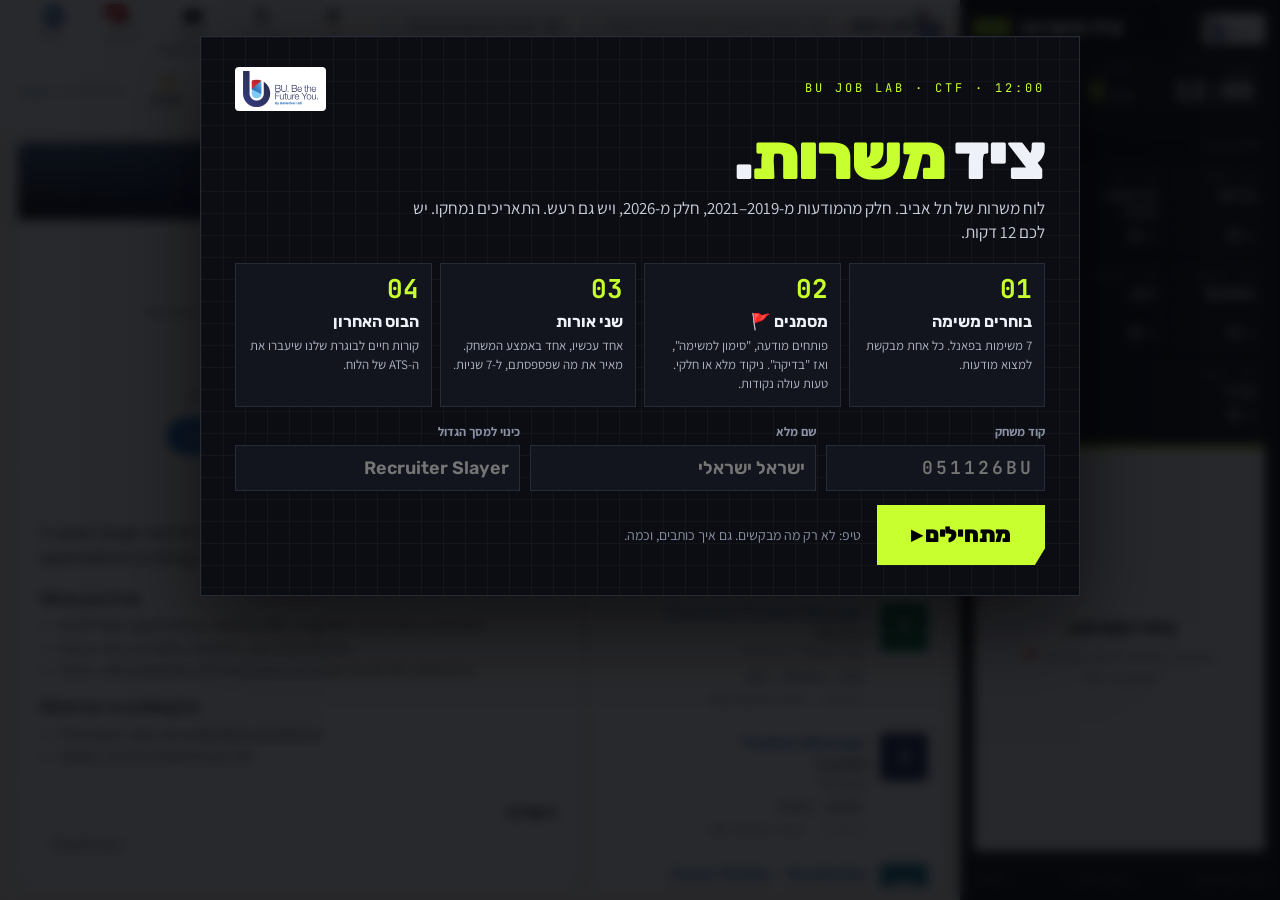
<file: index.html>
<!DOCTYPE html>
<html lang="he" dir="rtl">
<head>
<meta charset="utf-8">
<meta name="viewport" content="width=device-width, initial-scale=1">
<title>משרות | BU Job Lab</title>
<meta name="robots" content="noindex">
<link rel="icon" href="favicon.png">
<link rel="preconnect" href="https://fonts.googleapis.com">
<link href="https://fonts.googleapis.com/css2?family=Assistant:wght@400;600;700;800&family=Inter:wght@400;500;600;700&family=Rubik:wght@500;700;800;900&family=JetBrains+Mono:wght@500;700;800&display=swap" rel="stylesheet">
<link rel="stylesheet" href="style.css?v=11091030">
</head>
<body>
<div class="app">

  <!-- ===== GAME PANEL (1/4) ===== -->
  <aside class="game" id="game">
    <div class="g-head">
      <img class="g-logo" src="bu-logo.png" alt="BU · Be the Future You">
      <div><div class="g-title">ציד משרות <span>CTF</span></div><div class="g-event" id="g-event"></div></div>
    </div>
    <div class="g-stats">
      <div class="stat"><small>Time</small><b id="timer">12:00</b></div>
      <div class="stat stat-score"><small>Score</small><b><span id="score">0</span><em id="score-total">/100</em></b></div>
      <div class="stat"><small>Lights</small><div id="lights"></div></div>
    </div>
    <div class="g-bar"><i id="score-bar"></i></div>

    <div class="g-label"><span>Missions</span><span id="g-cap">0/7 captured</span></div>
    <div class="tiles" id="tiles"></div>

    <div class="active" id="active"></div>

    <div class="g-foot">
      <button class="link-btn" id="how-btn">איך משחקים</button>
      <button class="link-btn" id="final-btn">בונוס לקיר</button>
      <button class="link-btn" id="reset">איפוס</button>
    </div>
  </aside>

  <!-- ===== JOB SITE (3/4) ===== -->
  <div class="site">
    <header class="nav">
      <a class="nav-brand" href="#" aria-label="BU Job Lab"><img src="bu-mark.png" alt=""><span>Job Lab</span></a>
      <label class="nav-search"><svg viewBox="0 0 24 24"><path d="M21 19.6l-5.4-5.4A7 7 0 1 0 14.2 15.6l5.4 5.4zM5 10a5 5 0 1 1 10 0A5 5 0 0 1 5 10z"/></svg><input id="q" type="search" placeholder="חיפוש: React, Cursor, MCP, degree…" autocomplete="off"></label>
      <label class="nav-search nav-loc"><svg viewBox="0 0 24 24"><path d="M12 2a7 7 0 0 0-7 7c0 5 7 13 7 13s7-8 7-13a7 7 0 0 0-7-7zm0 9.5a2.5 2.5 0 1 1 0-5 2.5 2.5 0 0 1 0 5z"/></svg><input value="Tel Aviv District, Israel" readonly></label>
      <nav class="nav-items">
        <a class="ni" href="#" data-toast="אין פיד. רק משרות. כמו שצריך."><svg viewBox="0 0 24 24"><path d="M12 3l9 8h-3v9h-5v-6h-2v6H6v-9H3z"/></svg><span>בית</span></a>
        <a class="ni" href="#" data-toast="ברשת שלך יש 500+ קשרים. אף אחד מהם לא מגייס."><svg viewBox="0 0 24 24"><path d="M9 11a4 4 0 1 0 0-8 4 4 0 0 0 0 8zm7 1a3 3 0 1 0 0-6 3 3 0 0 0 0 6zM2 20c0-3.3 3.1-6 7-6s7 2.7 7 6zm15 0c0-1.7-.6-3.2-1.6-4.4 3.3.2 5.6 2 5.6 4.4z"/></svg><span>הרשת שלי</span></a>
        <a class="ni on" href="#"><svg viewBox="0 0 24 24"><path d="M9 4h6a2 2 0 0 1 2 2v1h3a2 2 0 0 1 2 2v9a2 2 0 0 1-2 2H4a2 2 0 0 1-2-2V9a2 2 0 0 1 2-2h3V6a2 2 0 0 1 2-2zm0 3h6V6H9z"/></svg><span>משרות</span></a>
        <a class="ni" href="#" data-toast="מגייס/ת צפה בפרופיל שלך. סתם, זה בוט."><svg viewBox="0 0 24 24"><path d="M12 22a2.5 2.5 0 0 0 2.5-2.5h-5A2.5 2.5 0 0 0 12 22zm7-6V11a7 7 0 0 0-5-6.7V3h-4v1.3A7 7 0 0 0 5 11v5l-2 2v1h18v-1z"/></svg><span>התראות</span><i class="dot">9+</i></a>
        <a class="ni me" href="#" data-toast="הפרופיל שלך: 'Open to work' מאז 2019."><span class="avatar">את/ה</span><span>אני ▾</span></a>
      </nav>
    </header>
    <div class="subbar">
      <div class="pills" id="pills"></div>
      <div class="lenses" id="lenses"></div>
      <div class="demo-note">לוח דמה לסדנה · <a href="#" data-open="about">מה זה?</a></div>
    </div>
    <main class="panes">
      <section class="list-pane">
        <div class="list-head">
          <div class="lh-title">משרות במחוז תל אביב</div>
          <div class="muted small"><span id="count">0</span> תוצאות · ממוין לפי "רלוונטיות" (אין לנו מושג מה זה אומר)</div>
        </div>
        <div class="insights" id="insights"></div>
        <ul class="list" id="list"></ul>
      </section>
      <section class="detail-pane" id="detail"></section>
    </main>
    <div class="tray" id="tray" hidden></div>
  </div>
</div>

<!-- INTRO -->
<div class="modal" id="intro" hidden><div class="sheet sheet-intro">
  <div class="lobby-top"><span class="lobby-kicker">BU JOB LAB · CTF · 12:00</span><span class="solo-badge">תרגול עצמי · הניקוד נשמר רק אצלך</span><img class="intro-logo" src="bu-logo.png" alt="BU"></div>
  <h1>ציד <em>משרות</em>.</h1>
  <p class="lead">לוח משרות של תל אביב. חלק מהמודעות מ-2019–2021, חלק מ-2026, ויש גם רעש. התאריכים נמחקו. יש לכם 12 דקות.</p>
  <div class="rules-grid">
    <div class="rule"><b>01</b><h4>בוחרים משימה</h4><p>7 משימות בפאנל. כל אחת מבקשת למצוא מודעות.</p></div>
    <div class="rule"><b>02</b><h4>מסמנים 🚩</h4><p>פותחים מודעה, "סימון למשימה", ואז "בדיקה". ניקוד מלא או חלקי. טעות עולה נקודות.</p></div>
    <div class="rule"><b>03</b><h4>שני אורות</h4><p>אחד עכשיו, אחד באמצע המשחק. מאיר את מה שפספסתם, ל-7 שניות.</p></div>
    <div class="rule"><b>04</b><h4>הבוס האחרון</h4><p>קורות חיים לבוגרת שלנו שיעברו את ה-ATS של הלוח.</p></div>
  </div>
  <div class="join" id="join-form">
    <div class="join-grid">
      <label>קוד משחק<input id="join-code" placeholder="051126BU" maxlength="8" autocomplete="off"></label>
      <label>שם מלא<input id="join-name" placeholder="ישראל ישראלי" maxlength="60"></label>
      <label>כינוי למסך הגדול<input id="join-nick" placeholder="Recruiter Slayer" maxlength="24"></label>
    </div>
    <div class="join-err" id="join-err" hidden></div>
  </div>
  <div class="join-wait" id="join-wait" hidden>▸ נכנסתם. ממתינים שהמנחה ילחץ START…</div>
  <div class="lobby-cta"><button class="btn-go" data-start id="join-go">מתחילים ▸</button><span class="muted">טיפ: לא רק מה מבקשים. גם איך כותבים, וכמה.</span></div>
</div></div>

<!-- CV LAB -->
<div class="modal" id="cvlab" hidden><div class="sheet sheet-cv">
  <button class="icon-btn close" data-close aria-label="סגירה">×</button>
  <div class="cv-head"><h2>BU Resume Lab · ATS</h2><span class="muted">ציון 75 ומעלה = עוברים את המסנן האוטומטי</span></div>
  <div class="cv-grid">
    <div class="cv-col">
      <div class="persona">
        <div class="p-top"><span class="avatar lg">נ</span><div><b>נועה, 18</b><div class="muted small">בוגרת ניצנים · מסלול PRO · 2030</div></div></div>
        <div class="p-label">העובדות (אסור להמציא מעבר להן)</div>
        <ul class="small">
          <li>בוגרת מסלול PRO בניצנים (י׳–י״ב): Python, Java, React, Git, SQL בסיסי.</li>
          <li>בהאקתון ניצנים בנתה עם הצוות שלה את TutorMatch, אפליקציה שמתאימה חונכים מתנדבים לתלמידים: React, Firebase ו-Claude Code. הם כתבו בדיקות ועשו code review לקוד שה-AI יצר. בפיילוט בבית הספר השתמשו בה 120 תלמידים.</li>
          <li>פרויקט אישי: מסווג תמונות ב-Python עם scikit-learn.</li>
          <li>שנה אחת כמדריכה מתנדבת ב-Junior (כיתות ז׳–ח׳).</li>
          <li>אין תואר. אין שנות ניסיון בתעשייה. אנגלית טובה.</li>
          <li>GitHub: github.com/noa-tutor</li>
        </ul>
      </div>
      <label class="p-label" for="cv-target">המשרה שאליה מגישים</label>
      <select id="cv-target"></select>
      <div class="cv-job" id="cv-job"></div>
    </div>
    <div class="cv-col cv-edit">
      <textarea id="cv-text" spellcheck="false"></textarea>
      <div class="cv-actions"><button class="btn-primary" id="cv-run">הרצת ATS</button><button class="link-btn" id="cv-reset">תבנית ריקה</button></div>
    </div>
    <div class="cv-col cv-out" id="cv-result"><div class="muted">התוצאה תופיע כאן. ה-ATS לא שולח מייל דחייה. כמו האמיתי.</div></div>
  </div>
</div></div>

<!-- COMPARE -->
<div class="modal" id="compare" hidden><div class="sheet sheet-cmp">
  <button class="icon-btn close" data-close aria-label="סגירה">×</button>
  <div class="cmp-top"><h2>השוואת מודעות</h2><div class="lenses" id="cmp-lenses"></div></div>
  <div class="cmp-body" id="cmp-body"></div>
</div></div>

<!-- FINAL -->
<div class="modal" id="final" hidden><div class="sheet">
  <button class="icon-btn close" data-close aria-label="סגירה">×</button>
  <h2 id="final-title"></h2><p id="final-prompt"></p>
  <textarea id="final-text" rows="5" placeholder="Nitzanim graduate, 2030…"></textarea>
  <p class="muted small">נשמר רק אצלכם. מעתיקים לפתק ומדביקים על הקיר.</p>
</div></div>

<!-- ABOUT -->
<div class="modal" id="about" hidden><div class="sheet">
  <button class="icon-btn close" data-close aria-label="סגירה">×</button>
  <img class="about-logo" src="bu-logo.png" alt="BU">
  <h2>מה זה BU Job Lab?</h2>
  <p>לוח דמה לסדנת שיח אסטרטגי בבנתיבי אודי. זה לא אתר דרושים, ואי אפשר להגיש דרכו מועמדות (ניסינו, זה לא עזר).</p>
  <p><b>רוב המודעות אמיתיות.</b> מודעות 2019–2021 נלקחו משרשורי "Ask HN: Who is hiring" ב-Hacker News, ומודעות 2026 מלוח Secret Tel Aviv Jobs. הטקסט נוסח מחדש וקוצר. שמות הכלים, שנות הניסיון ודרישות התואר נשמרו כמו במקור. כמה מודעות "רעש" נכתבו במיוחד לסדנה, עם שמות חברות בדויים.</p>
  <p class="muted small">שמות החברות והסמלים שלהן מופיעים כי אלה המודעות שלהן. אין לנו קשר אליהן.</p>
</div></div>

<div class="modal" id="apply" hidden><div class="sheet sheet-sm">
  <button class="icon-btn close" data-close aria-label="סגירה">×</button>
  <h2>המועמדות נשלחה! 🎉</h2>
  <p>קורות החיים שלך נשלחו ישר לחור השחור של המגייסים. בדיוק כמו בלוח אמיתי.</p>
  <p class="muted">טיפ: במקום להגיש, תפתרו משימה. שם לפחות מישהו בודק.</p>
  <button class="btn-primary" data-close>חזרה לחיפוש</button>
</div></div>

<div class="coach" id="coach" hidden><div class="coach-hole" id="coach-hole"></div><div class="coach-b" id="coach-b"></div></div>
<div class="toast" id="toast" hidden></div>
<script src="config.js?v=11091030"></script>
<script src="data.js?v=11091030"></script>
<script src="net.js?v=11091030"></script>
<script src="app.js?v=11091030"></script>
</body>
</html>
</file>
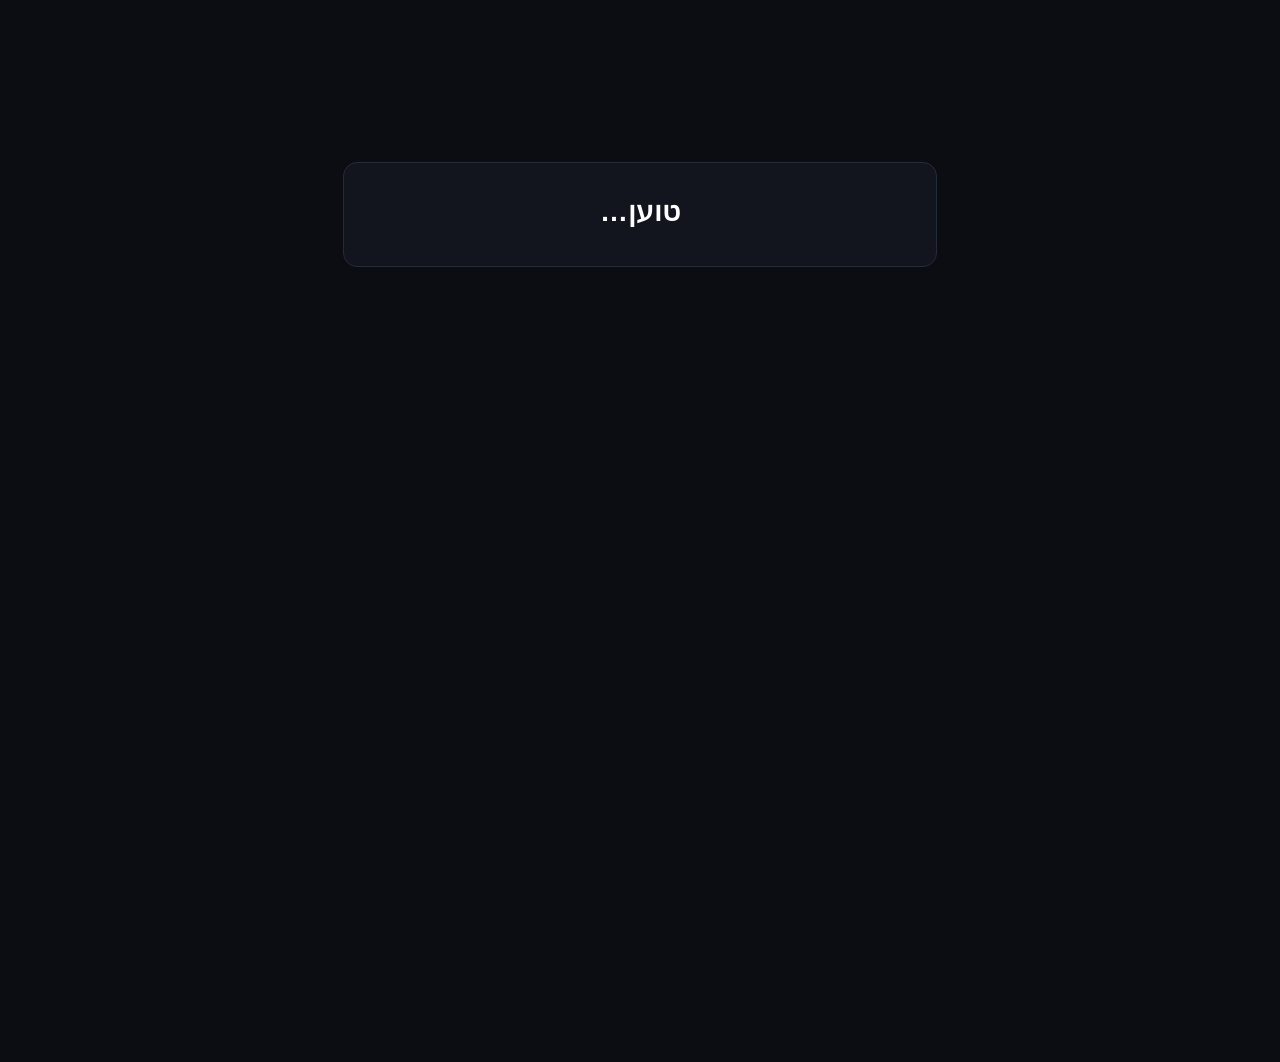
<file: deck/index.html>
<!doctype html>
<html lang="he" dir="rtl">
<head>
<meta charset="utf-8">
<meta name="viewport" content="width=device-width, initial-scale=1">
<meta name="robots" content="noindex, nofollow">
<title>מצגת · כניסה</title>
<link rel="icon" href="../favicon.png">
<style>
html,body{margin:0;height:100%;background:#0B0D12;color:#fff;font-family:Assistant,Arial,sans-serif}
.box{max-width:520px;margin:18vh auto 0;padding:32px 36px;background:#12151D;border:1px solid #262B38;border-radius:14px;text-align:center}
h1{margin:0 0 6px;font-size:28px}.muted{opacity:.7;line-height:1.6}
button,label.btn{display:inline-block;margin-top:18px;font:700 18px Assistant,Arial,sans-serif;background:#C8FF2E;color:#000;border:0;padding:12px 26px;border-radius:8px;cursor:pointer}
button.ghost{background:transparent;color:#fff;border:1px solid #262B38;font-size:15px;padding:8px 16px}
.bar{height:6px;background:#262B38;border-radius:6px;margin-top:18px;overflow:hidden}.bar i{display:block;height:100%;width:0;background:#C8FF2E;transition:width .2s}
.err{color:#FF8A80;margin-top:12px}
</style>
</head>
<body>
<div class="box" id="box"><h1>טוען…</h1></div>
<script src="../config.js?v=11061532"></script>
<script type="module">
// Access gate: the deck itself is NOT in this repo. It lives in a private Supabase Storage bucket ("deck")
// whose RLS lets only the admin's GitHub identity read it (supabase/deck-storage.sql).
import { createClient } from "https://esm.sh/@supabase/supabase-js@2";
const C = window.BU_CONFIG, box = document.getElementById("box"), FILE = "deck.html";
const sb = createClient(C.supabaseUrl, C.supabaseAnonKey, { auth: { persistSession: true, storageKey: "bujl-deck-auth" } });
const q = new URLSearchParams(location.search);
const ui = h => box.innerHTML = h;

function login() {
  ui(`<h1>מצגת · שיח אסטרטגי</h1><div class="muted">גישה רק למשתמש GitHub מורשה.</div><button id="go">התחברות עם GitHub</button>`);
  document.getElementById("go").onclick = () => sb.auth.signInWithOAuth({ provider: "github", options: { redirectTo: location.origin + location.pathname + location.search } });
}
function uploader(user, msg) {
  ui(`<h1>העלאת המצגת</h1><div class="muted">${msg || ""}מחובר: <b>@${user}</b>. בוחרים את הקובץ deck.html. הוא נשמר בתיקייה פרטית שרק אתה רואה.</div>
    <label class="btn">בחירת קובץ<input id="f" type="file" accept=".html,text/html" hidden></label><div class="err" id="e"></div>
    <div><button class="ghost" id="out">יציאה</button></div>`);
  document.getElementById("out").onclick = () => sb.auth.signOut().then(login);
  document.getElementById("f").onchange = async e => {
    const f = e.target.files[0]; if (!f) return;
    ui(`<h1>מעלה…</h1><div class="muted">${(f.size / 1e6).toFixed(1)} MB</div>`);
    const { error } = await sb.storage.from("deck").upload(FILE, f, { upsert: true, contentType: "text/html", cacheControl: "60" });
    if (error) return uploader(user, `<span class="err">שגיאה: ${error.message}</span><br>`);
    location.replace(location.pathname + location.hash);
  };
}
let started = false;
async function open(session) {
  if (started) return; started = true;
  const user = session.user.user_metadata?.user_name || session.user.email || "?";
  if (q.has("upload")) { started = false; return uploader(user); }
  ui(`<h1>פותח את המצגת…</h1><div class="muted">@${user}</div><div class="bar"><i id="p"></i></div>`);
  const { data, error } = await sb.storage.from("deck").download(FILE);
  if (error) {
    const denied = /not found|Object not found|404|400/i.test(error.message || "") ;
    if (denied) { started = false; return uploader(user, "עוד לא הועלתה מצגת, או שאין לחשבון הזה הרשאה. "); }
    return ui(`<h1>שגיאה</h1><div class="err">${error.message}</div><button class="ghost" id="out">יציאה</button>`), (document.getElementById("out").onclick = () => sb.auth.signOut().then(login));
  }
  const html = await data.text();
  document.open(); document.write(html); document.close();
}
const { data: { session } } = await sb.auth.getSession();
if (session) open(session); else login();
sb.auth.onAuthStateChange((ev, s) => { if (ev === "SIGNED_IN" && s && !document.getElementById("p")) open(s); });
</script>
</body>
</html>
</file>
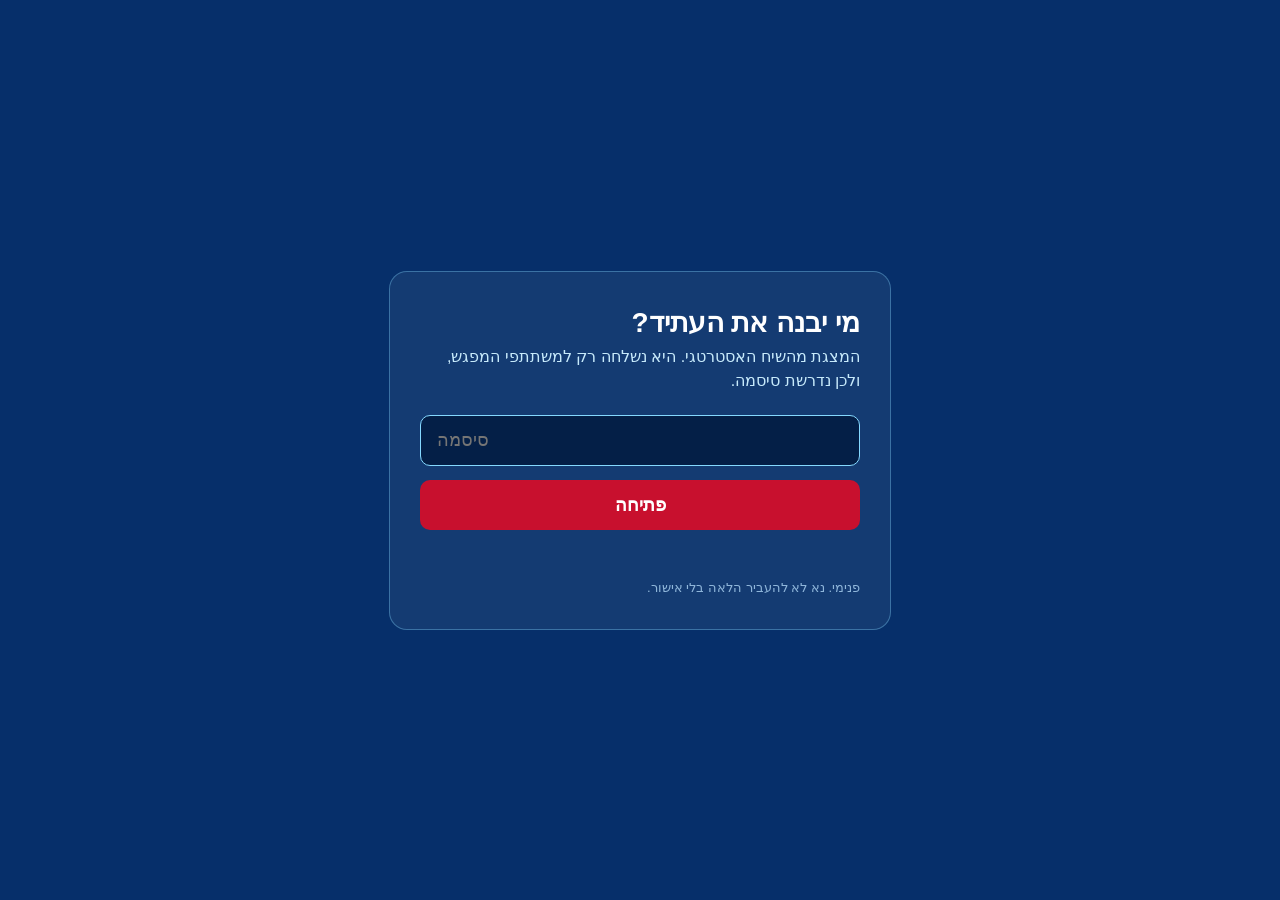
<file: talk/index.html>
<!doctype html>
<html lang="he" dir="rtl"><head><meta charset="utf-8"><meta name="viewport" content="width=device-width,initial-scale=1">
<meta name="robots" content="noindex,nofollow"><title>שיח אסטרטגי · מחלקת הפיתוח</title>
<style>
html,body{margin:0;height:100%;background:#062F6A;color:#fff;font-family:Assistant,'Open Sans',Arial,sans-serif}
.box{position:absolute;inset:0;display:flex;align-items:center;justify-content:center;padding:24px}
.card{width:min(440px,100%);background:rgba(255,255,255,.06);border:1px solid rgba(133,217,255,.35);border-radius:18px;padding:34px 30px}
h1{margin:0 0 6px;font-size:28px}p{margin:0 0 22px;color:#C7EAFB;line-height:1.5}
input{width:100%;box-sizing:border-box;padding:14px 16px;border-radius:10px;border:1px solid #85D9FF;background:#041f47;color:#fff;font-size:18px;direction:ltr;text-align:left}
button{margin-top:14px;width:100%;padding:14px;border:0;border-radius:10px;background:#C8102E;color:#fff;font-size:18px;font-weight:700;cursor:pointer}
button:disabled{opacity:.6;cursor:wait}.err{color:#FFB3BC;min-height:22px;margin-top:10px}.foot{margin-top:18px;font-size:13px;color:#8FB6DA}
</style></head><body><div class="box"><form class="card" id="f" action="javascript:void 0">
<h1>מי יבנה את העתיד?</h1><p>המצגת מהשיח האסטרטגי. היא נשלחה רק למשתתפי המפגש, ולכן נדרשת סיסמה.</p>
<input id="p" type="password" autocomplete="off" placeholder="סיסמה" aria-label="סיסמה" required>
<button id="b">פתיחה</button><div class="err" id="e" role="alert"></div>
<div class="foot">פנימי. נא לא להעביר הלאה בלי אישור.</div></form></div>
<script>
const D={s:"bvky0aDnTVS42SaiFj+95g==",i:"bi1KzXj/s1QRln3g",n:600000,bytes:10850094};
const u=s=>Uint8Array.from(atob(s),c=>c.charCodeAt(0));
// the encrypted deck is a separate file, prefetched while the person types, with progress on the button
let CT=null, got=0; const bar=()=>{const b=document.getElementById("b"); if(b&&!CT&&b.disabled) b.textContent="טוען… "+Math.round(got/D.bytes*100)+"%";};
const load=(async()=>{const r=await fetch("deck.enc",{cache:"no-cache"}); const rd=r.body.getReader(); const parts=[];
  for(;;){const {done,value}=await rd.read(); if(done)break; parts.push(value); got+=value.length; bar();}
  const all=new Uint8Array(got); let o=0; for(const p of parts){all.set(p,o); o+=p.length;} CT=all; return all;})();
async function open(pass){
  const base=await crypto.subtle.importKey("raw",new TextEncoder().encode(pass.normalize("NFKC")),"PBKDF2",false,["deriveKey"]);
  const key=await crypto.subtle.deriveKey({name:"PBKDF2",salt:u(D.s),iterations:D.n,hash:"SHA-256"},base,{name:"AES-GCM",length:256},false,["decrypt"]);
  const html=new TextDecoder().decode(await crypto.subtle.decrypt({name:"AES-GCM",iv:u(D.i)},key,await load));
  history.replaceState(null,"",location.pathname);
  document.open();document.write(html);document.close();
}
async function go(pass){const b=document.getElementById("b"),e=document.getElementById("e");b.disabled=true;b.textContent=CT?"פותח…":"טוען… "+Math.round(got/D.bytes*100)+"%";e.textContent="";
  try{await open(pass)}catch(_){b.disabled=false;b.textContent="פתיחה";e.textContent="הסיסמה לא נכונה";}}
document.getElementById("f").onsubmit=ev=>{ev.preventDefault();go(document.getElementById("p").value.trim())};
const m=location.hash.match(/[#&]p=([^&]+)/); if(m) go(decodeURIComponent(m[1]));
</script></body></html>
</file>
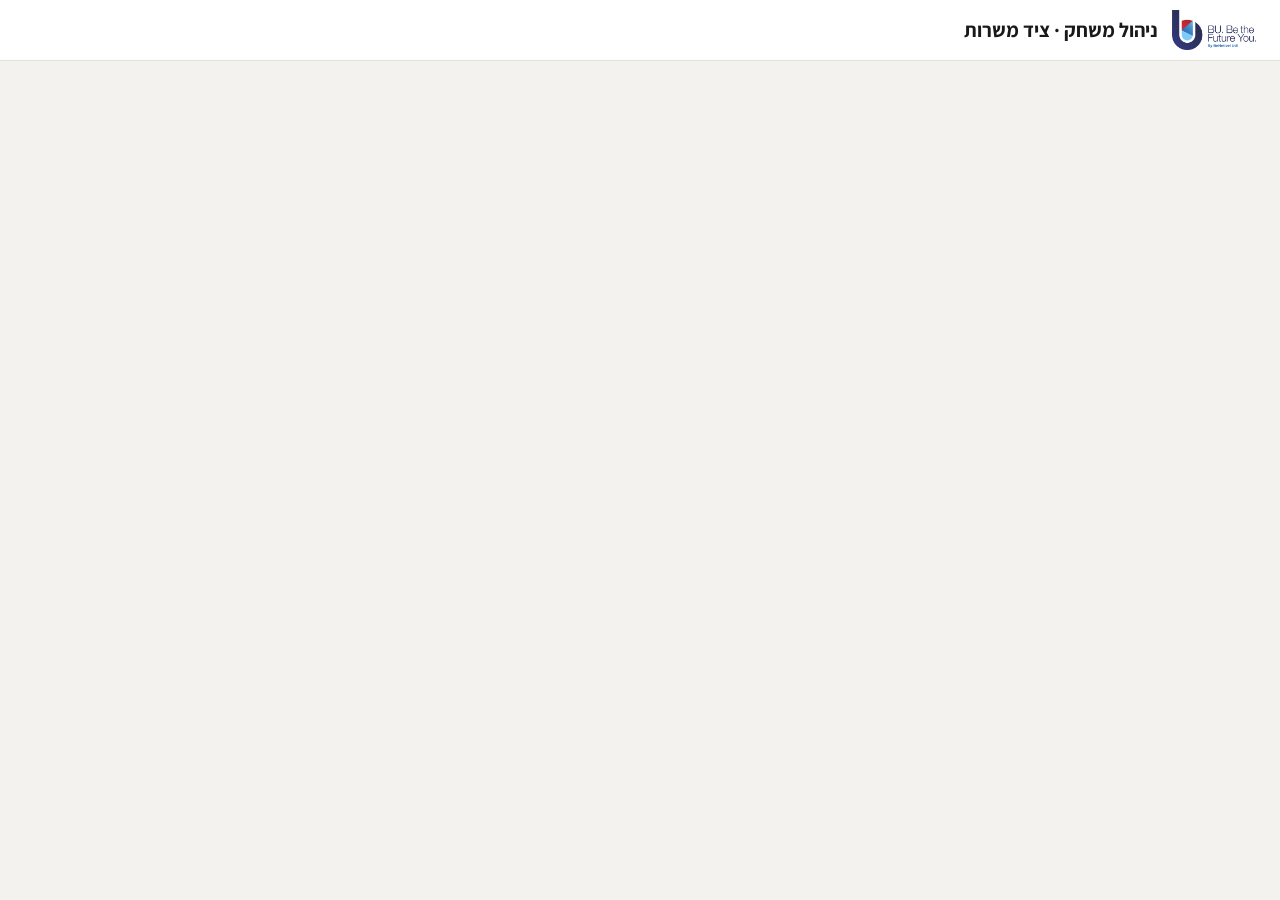
<file: admin.html>
<!DOCTYPE html>
<html lang="he" dir="rtl">
<head>
<meta charset="utf-8"><meta name="viewport" content="width=device-width, initial-scale=1">
<title>ניהול משחק | BU Job Lab</title><meta name="robots" content="noindex"><link rel="icon" href="favicon.png">
<link href="https://fonts.googleapis.com/css2?family=Assistant:wght@400;600;700;800&family=Inter:wght@500;700&display=swap" rel="stylesheet">
<style>
:root{--he:"Assistant",Arial,sans-serif;--en:"Inter",Arial,sans-serif;--navy:#1F2A5C;--blue:#0A66C2;--line:#E3E1DC;--muted:#666}
*{box-sizing:border-box}body{margin:0;font-family:var(--he);background:#F4F2EE;color:#191919;font-size:14px}
header{background:#fff;border-bottom:1px solid var(--line);display:flex;align-items:center;gap:14px;padding:10px 24px}
header img{height:40px}header h1{font-size:20px;margin:0}
.who{margin-inline-start:auto;display:flex;align-items:center;gap:10px;color:var(--muted)}
main{max-width:1200px;margin:24px auto;padding:0 20px;display:grid;grid-template-columns:360px 1fr;gap:20px;align-items:start}
.card{background:#fff;border-radius:10px;box-shadow:0 0 0 1px rgba(0,0,0,.08);padding:18px}
.card h2{margin:0 0 12px;font-size:17px}
label{display:flex;flex-direction:column;gap:4px;font-weight:700;font-size:12.5px;color:var(--muted);margin-bottom:10px}
input,select{font:inherit;font-size:15px;color:#191919;padding:8px 10px;border:1px solid #999;border-radius:6px}
.code-in{display:flex;gap:6px;direction:ltr}.code-in input{font-family:var(--en);font-weight:700;letter-spacing:2px}
.code-in .d{flex:1;min-width:0;background:#F1F3F7}.code-in .l{width:70px;flex:none;text-transform:uppercase}
button{font:inherit;cursor:pointer;border-radius:999px;padding:7px 16px;font-weight:700;border:1px solid var(--blue);background:#fff;color:var(--blue)}
button.primary{background:var(--blue);color:#fff}button.danger{border-color:#CC1016;color:#CC1016}
button:disabled{opacity:.4;cursor:default}
.ev{border:1px solid var(--line);border-radius:8px;padding:10px 12px;margin-bottom:8px;cursor:pointer}
.ev.on{border-color:var(--blue);background:#EEF3FA}
.ev b{font-family:var(--en);letter-spacing:1px}
.badge{font-size:11.5px;font-weight:700;border-radius:4px;padding:1px 8px;margin-inline-start:6px}
.b-draft{background:#EEE}.b-lobby{background:#FFF4DB;color:#6B4B00}.b-live{background:#D6F2E7;color:#0A5A42}.b-closed{background:#FDE2E2;color:#8A1C1C}
.row{display:flex;gap:8px;flex-wrap:wrap;align-items:center;margin:10px 0}
.links{background:#F6F8FC;border-radius:8px;padding:10px 12px;font-family:var(--en);direction:ltr;text-align:left;font-size:13px;word-break:break-all}
table{width:100%;border-collapse:collapse;font-size:13.5px}th,td{text-align:right;padding:7px 8px;border-bottom:1px solid var(--line)}
th{color:var(--muted);font-size:12px}
.big{font-family:var(--en);font-size:56px;font-weight:800;letter-spacing:6px;text-align:center;color:var(--navy)}
.login{max-width:440px;margin:12vh auto;text-align:center}
.muted{color:var(--muted)}.err{color:#CC1016}
</style>
</head>
<body>
<header><img src="bu-logo.png" alt="BU"><h1>ניהול משחק · ציד משרות</h1><div class="who" id="who"></div></header>
<div id="app"></div>
<script src="config.js?v=11061532"></script>
<script src="data.js?v=11061532"></script>
<script type="module">
import { createClient } from "https://esm.sh/@supabase/supabase-js@2";
const C = window.BU_CONFIG, CH = window.CHALLENGES;
const $ = s => document.querySelector(s), esc = s => String(s ?? "").replace(/[&<>"]/g, c => ({ "&": "&amp;", "<": "&lt;", ">": "&gt;", '"': "&quot;" }[c]));
const app = $("#app");
if (!C.supabaseUrl) { app.innerHTML = `<div class="card login"><h2>עוד לא מחובר לשרת</h2><p class="muted">צריך למלא את config.js (Supabase URL ו-anon key).</p></div>`; throw 0; }
const sb = createClient(C.supabaseUrl, C.supabaseAnonKey, { auth: { persistSession: true, storageKey: "bujl-admin" } });
const base = location.origin + location.pathname.replace(/admin\.html$/, "");
const today = () => { const d = new Date(); return [d.getDate(), d.getMonth() + 1, d.getFullYear() % 100].map(n => String(n).padStart(2, "0")).join(""); };
const letters = () => Array.from({ length: 2 }, () => "ABCDEFGHJKLMNPQRSTUVWXYZ"[Math.floor(Math.random() * 24)]).join("");
let sel = null, events = [];

async function boot() {
  const { data: { session } } = await sb.auth.getSession();
  const u = session && session.user, gh = u && (u.user_metadata || {}).user_name;
  if (!u || u.is_anonymous) {
    app.innerHTML = `<div class="card login"><h2>כניסת מנחה</h2><p class="muted">רק חשבון GitHub מורשה יכול לפתוח משחקים.</p><button class="primary" id="gh">התחברות עם GitHub</button></div>`;
    $("#gh").onclick = () => sb.auth.signInWithOAuth({ provider: "github", options: { redirectTo: location.href.split("#")[0] } });
    return;
  }
  $("#who").innerHTML = `<span class="en">@${esc(gh)}</span><button id="out">יציאה</button>`;
  $("#out").onclick = async () => { await sb.auth.signOut(); location.reload(); };
  if ((gh || "").toLowerCase() !== (C.adminGithub || "").toLowerCase()) { app.innerHTML = `<div class="card login"><h2>אין הרשאה</h2><p class="muted">החשבון @${esc(gh)} לא מורשה לנהל משחקים.</p></div>`; return; }
  app.innerHTML = `<main>
    <div>
      <div class="card"><h2>אירוע חדש</h2>
        <label>שם האירוע<input id="t" value="ציד משרות · שיח אסטרטגי"></label>
        <label>קוד (התאריך של היום + 2 אותיות)<div class="code-in"><input class="d" id="cd" value="${today()}" readonly><input class="l" id="cl" value="${letters()}" maxlength="2"></div></label>
        <label>משך (דקות)<input id="dur" type="number" value="12" min="5" max="90"></label>
        <button class="primary" id="create">יצירת אירוע</button> <span class="err" id="cerr"></span>
      </div>
      <div class="card" style="margin-top:16px"><h2>אירועים</h2><div id="evs"></div></div>
      <div class="card" style="margin-top:16px"><h2>מפתח מצגת</h2>
        <p class="muted">מאפשר למצגת לפתוח אירוע, ללחוץ START ולסגור, בלי להתחבר ל-GitHub. יוצרים פעם אחת ומדביקים במצגת (מקש K). מפתח חדש מבטל את הקודם.</p>
        <button id="hk">יצירת מפתח חדש</button> <span class="err" id="hkerr"></span>
        <div id="hkout" class="en" style="margin-top:10px;word-break:break-all;font-size:18px"></div>
      </div>
    </div>
    <div class="card" id="detail"><p class="muted">בחרו אירוע או צרו חדש.</p></div>
  </main>`;
  $("#create").onclick = create;
  $("#hk").onclick = async () => {
    const a = new Uint8Array(18); crypto.getRandomValues(a);
    const key = "bu-" + Array.from(a, b => "abcdefghjkmnpqrstuvwxyz23456789"[b % 31]).join("");
    const { error } = await sb.rpc("set_host_secret", { p_secret: key });
    if (error) { $("#hkerr").textContent = error.message; return; }
    $("#hkerr").textContent = ""; $("#hkout").innerHTML = `<b>${key}</b> <button id="hkc">העתקה</button><div class="muted" style="font-family:inherit;font-size:14px">שמרו אותו עכשיו. הוא לא יוצג שוב.</div>`;
    $("#hkc").onclick = () => navigator.clipboard.writeText(key);
  };
  await loadEvents(); setInterval(() => sel && loadDetail(), 4000);
}
async function create() {
  const code = $("#cd").value + $("#cl").value.toUpperCase();
  if (!/^\d{6}[A-Z]{2}$/.test(code)) return $("#cerr").textContent = "שתי אותיות באנגלית.";
  const { data, error } = await sb.from("events").insert({ code, title: $("#t").value.trim() || "ציד משרות", duration_min: +$("#dur").value || 20, status: "lobby" }).select().single();
  if (error) return $("#cerr").textContent = error.message.includes("duplicate") ? "הקוד תפוס. החליפו אותיות." : error.message;
  sel = data.id; $("#cl").value = letters(); await loadEvents();
}
async function loadEvents() {
  const { data } = await sb.from("events").select("*").order("created_at", { ascending: false }).limit(20); events = data || [];
  $("#evs").innerHTML = events.map(e => `<div class="ev ${e.id === sel ? "on" : ""}" data-id="${e.id}"><b>${esc(e.code)}</b><span class="badge b-${e.status}">${e.status}</span><div class="muted">${esc(e.title)}</div></div>`).join("") || `<p class="muted">אין עדיין אירועים.</p>`;
  document.querySelectorAll(".ev").forEach(el => el.onclick = () => { sel = el.dataset.id; loadEvents(); });
  if (sel) loadDetail();
}
async function setStatus(st) {
  const patch = { status: st }; if (st === "live") patch.started_at = new Date().toISOString();
  await sb.from("events").update(patch).eq("id", sel); await loadEvents();
}
async function loadDetail() {
  const e = events.find(x => x.id === sel); if (!e) return;
  const { data: ps } = await sb.from("players").select("*").eq("event_id", sel).order("score", { ascending: false });
  const players = ps || [];
  $("#detail").innerHTML = `<h2>${esc(e.title)} <span class="badge b-${e.status}">${e.status}</span></h2>
    <div class="big">${esc(e.code)}</div>
    <div class="row">
      <button ${e.status === "lobby" ? "disabled" : ""} data-st="lobby">פתיחת לובי</button>
      <button class="primary" ${e.status === "live" ? "disabled" : ""} data-st="live">${e.started_at ? "התחלה מחדש של השעון" : "התחלת משחק ⏱"}</button>
      <button class="danger" ${e.status === "closed" ? "disabled" : ""} data-st="closed">סגירה</button>
    </div>
    <div class="links">Players: ${esc(base)}?code=${esc(e.code)}<br>Leaderboard: <a href="${esc(base)}leaderboard.html?code=${esc(e.code)}" target="_blank">${esc(base)}leaderboard.html?code=${esc(e.code)}</a></div>
    <h2 style="margin-top:18px">שחקנים (${players.length})</h2>
    <table><thead><tr><th>שם מלא</th><th>כינוי</th><th>ניקוד</th><th>משימות מלאות</th><th>מודעות / חיפושים / 💡</th><th>עדכון</th><th></th></tr></thead><tbody>
    ${players.map(p => { const s = p.stats || {}, full = CH.filter(c => (p.missions || {})[c.id] >= c.pts).length;
      return `<tr><td>${esc(p.full_name)}</td><td>${esc(p.nickname)}</td><td><b>${p.score}</b></td><td>${full}/${CH.length}</td><td class="en">${s.opened || 0} / ${s.searches || 0} / ${s.lights || 0}</td><td class="muted">${new Date(p.updated_at).toLocaleTimeString("he-IL")}</td><td><button class="danger" data-del="${p.id}">הסרה</button></td></tr>`; }).join("")}
    </tbody></table>`;
  document.querySelectorAll("[data-st]").forEach(b => b.onclick = () => setStatus(b.dataset.st));
  document.querySelectorAll("[data-del]").forEach(b => b.onclick = async () => { if (b.dataset.armed) { await sb.from("players").delete().eq("id", b.dataset.del); loadDetail(); } else { b.dataset.armed = 1; b.textContent = "בטוח?"; } });
}
sb.auth.onAuthStateChange(() => {}); boot();
</script>
</body>
</html>
</file>
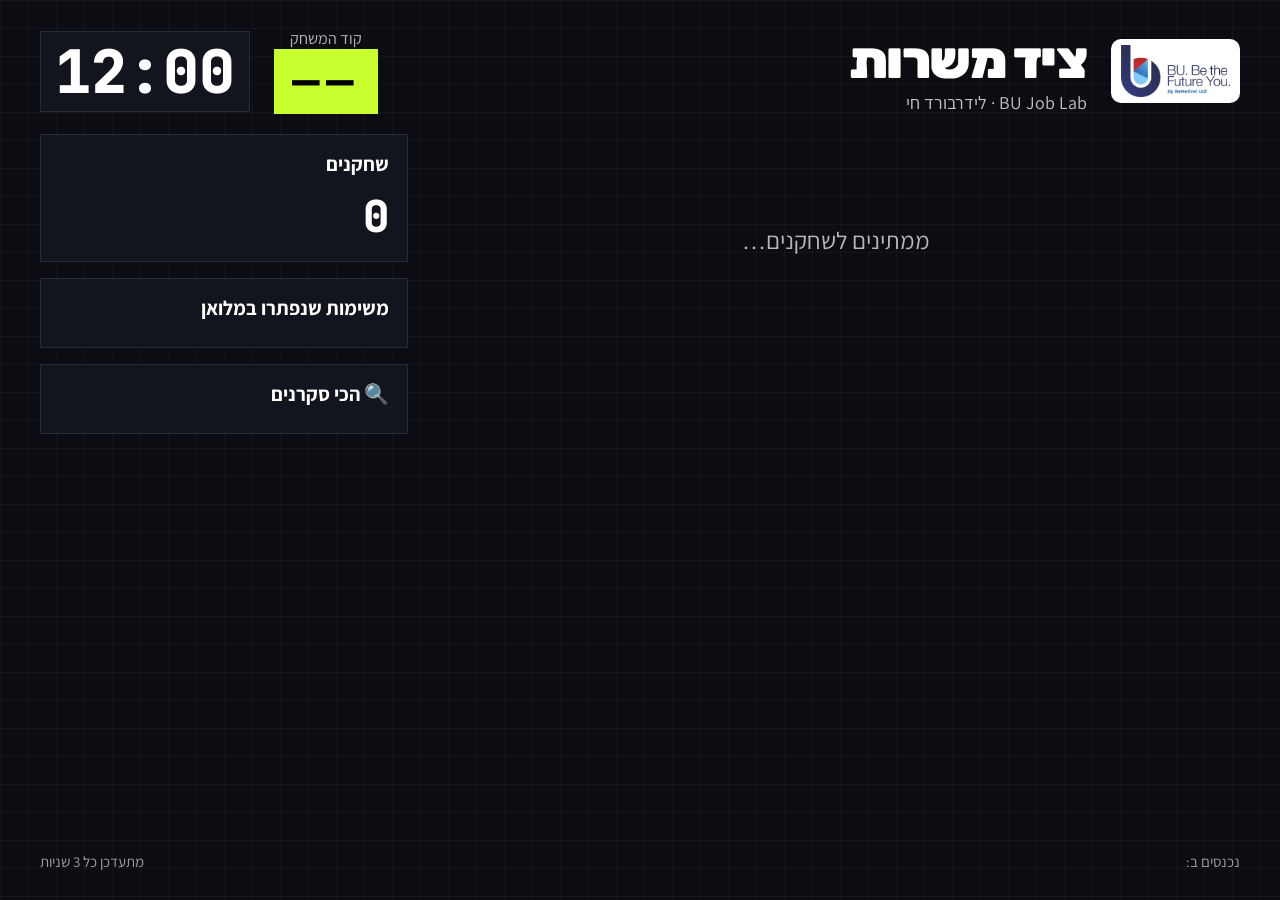
<file: leaderboard.html>
<!DOCTYPE html>
<html lang="he" dir="rtl">
<head>
<meta charset="utf-8"><meta name="viewport" content="width=device-width, initial-scale=1">
<title>לידרבורד | BU Job Lab</title><meta name="robots" content="noindex"><link rel="icon" href="favicon.png">
<link href="https://fonts.googleapis.com/css2?family=Assistant:wght@400;700;800&family=Inter:wght@500;700;800&family=Rubik:wght@700;900&family=JetBrains+Mono:wght@700;800&display=swap" rel="stylesheet">
<style>
:root{--he:"Assistant",Arial,sans-serif;--en:"JetBrains Mono",monospace;--disp:"Rubik",sans-serif;--lime:#C8FF2E}
*{box-sizing:border-box}html,body{margin:0;height:100%}
body{font-family:var(--he);color:#fff;background:#0B0D12;background-image:linear-gradient(rgba(255,255,255,.03) 1px,transparent 1px),linear-gradient(90deg,rgba(255,255,255,.03) 1px,transparent 1px);background-size:28px 28px;overflow:hidden}
.wrap{display:grid;grid-template-rows:auto 1fr auto;height:100vh;padding:28px 40px;gap:20px}
header{display:flex;align-items:center;gap:24px}
header img{height:64px;background:#fff;border-radius:10px;padding:6px 10px}
h1{margin:0;font-family:var(--disp);font-size:52px;font-weight:900;letter-spacing:-1.5px}
.code{margin-inline-start:auto;text-align:center}
.code small{display:block;opacity:.7;font-size:16px}
.code b{font-family:var(--en);font-size:46px;letter-spacing:6px;background:var(--lime);color:#000;padding:2px 18px;display:inline-block}
.timer{font-family:var(--en);font-weight:800;font-size:60px;min-width:210px;text-align:center;border:1px solid #262B38;background:#12151D;padding:0 12px}
.timer.late{color:#FF8A80}
main{display:grid;grid-template-columns:2.2fr 1fr;gap:24px;min-height:0}
.board{display:flex;flex-direction:column;gap:10px;min-height:0;overflow:hidden}
.row{display:grid;grid-template-columns:64px 1fr 120px;align-items:center;gap:14px;background:#12151D;border:1px solid #262B38;padding:10px 16px}
.rank{font-family:var(--en);font-weight:800;font-size:28px;text-align:center}
.row:nth-child(1){background:linear-gradient(90deg,rgba(200,255,46,.18),#12151D);border-color:var(--lime)}.row:nth-child(1) .rank{color:var(--lime)}
.row:nth-child(2){border-color:#C9D3E8}.row:nth-child(3){border-color:#C98B5B}
.nick{font-family:var(--disp);font-size:28px;font-weight:900;line-height:1.1}
.meta{font-size:15px;opacity:.75;margin-top:2px}
.bar{height:8px;background:rgba(255,255,255,.12);border-radius:8px;margin-top:6px}
.bar i{display:block;height:100%;background:var(--lime);box-shadow:0 0 12px var(--lime);transition:width .8s}
.pts{font-family:var(--en);font-weight:800;font-size:38px;text-align:left}
.side{display:flex;flex-direction:column;gap:16px;min-height:0}
.card{background:#12151D;border:1px solid #262B38;padding:16px 18px}
.card h3{margin:0 0 10px;font-size:20px}
.m{display:grid;grid-template-columns:1fr 60px;gap:8px;align-items:center;font-size:16px;margin:6px 0}
.mb{height:6px;background:rgba(255,255,255,.12);border-radius:6px;grid-column:1/-1}.mb i{display:block;height:100%;background:var(--lime)}
.big{font-family:var(--en);font-weight:800;font-size:44px}
.empty{opacity:.7;font-size:24px;text-align:center;margin-top:10vh}
footer{display:flex;justify-content:space-between;opacity:.6;font-size:15px}
.join-url{font-family:var(--en)}
</style>
</head>
<body>
<div class="wrap">
  <header>
    <img src="bu-logo.png" alt="BU">
    <div><h1 id="title">ציד משרות</h1><div style="opacity:.75;font-size:18px">BU Job Lab · לידרבורד חי</div></div>
    <div class="code"><small>קוד המשחק</small><b id="code">——</b></div>
    <div class="timer" id="timer">12:00</div>
  </header>
  <main>
    <section class="board" id="board"><div class="empty">ממתינים לשחקנים…</div></section>
    <aside class="side">
      <div class="card"><h3>שחקנים</h3><div class="big" id="n">0</div></div>
      <div class="card"><h3>משימות שנפתרו במלואן</h3><div id="missions"></div></div>
      <div class="card"><h3>🔍 הכי סקרנים</h3><div id="curious"></div></div>
    </aside>
  </main>
  <footer><span>נכנסים ב: <span class="join-url" id="url"></span></span><span>מתעדכן כל 3 שניות</span></footer>
</div>
<script src="config.js?v=11061532"></script>
<script src="data.js?v=11061532"></script>
<script type="module">
import { createClient } from "https://esm.sh/@supabase/supabase-js@2";
const C = window.BU_CONFIG, CH = window.CHALLENGES, code = (new URLSearchParams(location.search).get("code") || "").toUpperCase();
const $ = s => document.querySelector(s), esc = s => String(s ?? "").replace(/[&<>"]/g, c => ({ "&": "&amp;", "<": "&lt;", ">": "&gt;", '"': "&quot;" }[c]));
$("#code").textContent = code || "——";
$("#url").textContent = location.origin + location.pathname.replace(/leaderboard\.html$/, "") + "?code=" + code;
const sb = createClient(C.supabaseUrl, C.supabaseAnonKey);
let start = null, dur = 12, offset = 0;
async function load() {
  const [{ data: ev }, { data: rows }] = await Promise.all([sb.rpc("event_by_code", { p_code: code }), sb.rpc("leaderboard", { p_code: code })]);
  const e = ev && ev[0]; if (e) { $("#title").textContent = e.title; dur = e.duration_min; offset = Date.parse(e.server_now) - Date.now(); start = e.started_at ? Date.parse(e.started_at) - offset : null; if (e.status === "closed") $("#timer").textContent = "סוף"; }
  const list = rows || []; $("#n").textContent = list.length;
  $("#board").innerHTML = list.length ? list.slice(0, 10).map((r, i) => {
    const st = r.stats || {}, full = CH.filter(c => (r.missions || {})[c.id] >= c.pts).length;
    return `<div class="row"><div class="rank">${i + 1}</div><div><div class="nick">${esc(r.nickname)}</div>
      <div class="meta">🚩 ${full}/${CH.length} משימות · 📄 ${st.opened || 0} מודעות · 🔍 ${st.searches || 0} חיפושים · 💡 ${st.lights || 0}/2${st.ats ? ` · ATS ${st.ats}` : ""}</div>
      <div class="bar"><i style="width:${r.score}%"></i></div></div><div class="pts">${r.score}</div></div>`; }).join("") : `<div class="empty">ממתינים לשחקנים…</div>`;
  $("#missions").innerHTML = CH.map(c => { const k = list.filter(r => (r.missions || {})[c.id] >= c.pts).length, p = list.length ? 100 * k / list.length : 0;
    return `<div class="m"><span>${esc(c.title)}</span><b style="font-family:var(--en)">${k}</b><div class="mb"><i style="width:${p}%"></i></div></div>`; }).join("");
  $("#curious").innerHTML = [...list].sort((a, b) => ((b.stats || {}).opened || 0) - ((a.stats || {}).opened || 0)).slice(0, 3)
    .map(r => `<div class="m"><span>${esc(r.nickname)}</span><b style="font-family:var(--en)">${(r.stats || {}).opened || 0}</b></div>`).join("") || "—";
}
function tick() { if (!start) return; const left = Math.max(0, dur * 60 - Math.floor((Date.now() - start) / 1000)); const t = $("#timer"); if (t.textContent === "סוף") return;
  t.textContent = `${String(Math.floor(left / 60)).padStart(2, "0")}:${String(left % 60).padStart(2, "0")}`; t.classList.toggle("late", left < 300); }
load(); setInterval(load, 3000); setInterval(tick, 1000);
</script>
</body>
</html>
</file>
<file: style.css>
:root{
  --bg:#F4F2EE; --card:#fff; --ink:#191919; --ink2:#3D3D3D; --muted:#666; --line:#E3E1DC; --hover:#F3F6F8;
  --navy:#1F2A5C; --navy2:#2A3A7E; --blue:#0A66C2; --blue-2:#004182; --sky:#7CC6F2; --red:#CC1016; --green:#057642; --gold:#E7A33E;
  --sel:#EDF3F8; --r:8px; --he:"Assistant","Segoe UI",Arial,sans-serif; --en:"Inter","Segoe UI",Arial,sans-serif;
  --shadow:0 0 0 1px rgba(0,0,0,.08),0 2px 3px rgba(0,0,0,.06);
}
*{box-sizing:border-box}
html,body{margin:0;height:100%;overflow:hidden}
body{background:var(--bg);color:var(--ink);font-family:var(--he);font-size:14px;line-height:1.45}
a{color:var(--blue)} button{font:inherit;cursor:pointer;color:inherit}
.muted{color:var(--muted)} .small{font-size:12.5px} .en{font-family:var(--en);direction:ltr}
svg{width:24px;height:24px;fill:currentColor}
.app{display:grid;grid-template-columns:25% 75%;height:100vh}

/* ===== GAME PANEL (HUD) ===== */
:root{--hud:#0B0D12;--hud2:#12151D;--hud3:#1A1E29;--hline:#262B38;--lime:#C8FF2E;--lime2:#9BD400;--bured:#E0343F;--hsoft:#8A91A5;
  --disp:"Rubik","Assistant",sans-serif;--mono:"JetBrains Mono",ui-monospace,Menlo,monospace}
.game{background:var(--hud);color:#EEF1F7;display:flex;flex-direction:column;padding:14px 14px 10px;gap:10px;overflow:hidden;position:relative;z-index:2;border-inline-start:1px solid #000;
  background-image:linear-gradient(rgba(255,255,255,.025) 1px,transparent 1px),linear-gradient(90deg,rgba(255,255,255,.025) 1px,transparent 1px);background-size:22px 22px}
.g-head{display:flex;align-items:center;justify-content:space-between;gap:10px}
.g-logo{height:30px;width:auto;background:#fff;border-radius:4px;padding:3px 6px}
.g-title{font-family:var(--disp);font-weight:900;font-size:22px;letter-spacing:-.5px;line-height:1}
.g-title span{font-family:var(--mono);font-size:11px;font-weight:700;background:var(--lime);color:#000;padding:2px 6px;margin-inline-start:6px;vertical-align:middle;letter-spacing:1px}
.g-event{font-family:var(--mono);font-size:10.5px;color:var(--hsoft);margin-top:3px;letter-spacing:.5px}
.g-stats{display:grid;grid-template-columns:1.25fr 1fr .8fr;gap:0;border:1px solid var(--hline);background:var(--hud2)}
.stat{padding:8px 10px;border-inline-start:1px solid var(--hline)}
.stat:first-child{border-inline-start:none}
.stat small{display:block;font-family:var(--mono);font-size:9.5px;letter-spacing:1.5px;color:var(--hsoft);text-transform:uppercase}
.stat b{font-family:var(--mono);font-size:26px;font-weight:800;line-height:1.1;font-variant-numeric:tabular-nums;color:#fff}
.stat em{font-style:normal;font-size:12px;color:var(--hsoft);margin-inline-start:2px}
.stat.late b{color:var(--bured);animation:pulse 1s steps(2) infinite}
@keyframes pulse{50%{opacity:.45}}
.stat-score b{color:var(--lime)}
#lights{display:flex;gap:4px;align-items:center;height:29px}
.bulb{width:16px;height:22px;border-radius:50% 50% 40% 40%;background:#2A2F3D;position:relative}
.bulb::after{content:"";position:absolute;bottom:-4px;left:4px;width:8px;height:5px;background:#3A4052;border-radius:1px}
.bulb.on{background:#FFD84D;box-shadow:0 0 12px 2px rgba(255,216,77,.6)}
.g-bar{height:4px;background:var(--hud3)}
.g-bar i{display:block;height:100%;width:0;background:var(--lime);box-shadow:0 0 10px var(--lime);transition:width .6s cubic-bezier(.2,.8,.2,1)}
.g-rank{display:none;font-family:var(--mono);font-size:11px;color:var(--hsoft)}
.mp .g-rank{display:block}
.g-label{font-family:var(--mono);font-size:10px;font-weight:700;color:var(--hsoft);letter-spacing:2px;text-transform:uppercase;display:flex;justify-content:space-between}
.tiles{display:grid;grid-template-columns:repeat(3,1fr);gap:6px}
.tile{position:relative;background:var(--hud2);border:1px solid var(--hline);padding:8px 8px 7px;text-align:right;color:#EEF1F7;overflow:hidden;transition:border-color .12s,background .12s,transform .08s}
.tile:hover{border-color:#4A5166;background:var(--hud3)}
.tile:active{transform:translateY(1px)}
.tile.on{border-color:var(--lime);box-shadow:inset 0 0 0 1px var(--lime)}
.tile .t-cat{font-family:var(--mono);font-size:9px;letter-spacing:1px;color:var(--hsoft);text-transform:uppercase;display:block}
.tile .t-name{display:block;font-family:var(--disp);font-weight:700;font-size:13.5px;line-height:1.15;margin:3px 0 6px;min-height:31px}
.tile .t-pts{font-family:var(--mono);font-size:15px;font-weight:800;color:#fff}
.tile .t-pts small{font-size:10px;color:var(--hsoft);font-weight:600}
.tile .t-prog{position:absolute;bottom:0;right:0;height:3px;background:var(--lime);width:0}
.tile.part .t-prog{background:#FFB020}
.tile.full{background:linear-gradient(180deg,#16210A,#101509);border-color:#4F6B12}
.tile.full::after{content:"CAPTURED";position:absolute;bottom:12px;left:-24px;transform:rotate(-35deg);background:var(--lime);color:#000;font-family:var(--mono);font-size:8.5px;font-weight:800;letter-spacing:1px;padding:2px 24px}
.active{flex:1;min-height:0;background:#F5F6F8;color:#14161C;padding:14px;display:flex;flex-direction:column;gap:9px;overflow:auto;border-top:4px solid var(--lime);position:relative}
.a-empty{margin:auto;text-align:center;color:#6B7080;font-size:13.5px;line-height:1.6}
.a-empty b{display:block;font-family:var(--disp);font-size:20px;color:#14161C;margin-bottom:4px}
.a-top{display:flex;justify-content:space-between;align-items:flex-start;gap:6px}
.a-cat{font-family:var(--mono);font-size:10px;letter-spacing:1.5px;color:#6B7080;text-transform:uppercase}
.a-title{font-family:var(--disp);font-weight:900;font-size:21px;line-height:1.1;letter-spacing:-.3px}
.pts{font-family:var(--mono);font-size:13px;font-weight:800;color:#000;background:var(--lime);padding:2px 8px;white-space:nowrap}
.a-prompt{margin:0;font-size:14.5px;color:#2A2D36;line-height:1.5}
.a-marks{display:flex;flex-wrap:wrap;gap:4px}
.mk{font-family:var(--en);font-size:11.5px;background:#fff;border:1px solid #14161C;color:#14161C;padding:2px 8px;cursor:pointer;direction:ltr;max-width:100%;overflow:hidden;text-overflow:ellipsis;white-space:nowrap;font-weight:600}
.mk:hover{background:#14161C;color:#fff}
.a-count{font-size:12.5px;color:#6B7080;font-weight:600}
.a-actions{display:flex;gap:6px;align-items:center;margin-top:auto}
.go{background:#14161C;color:var(--lime);border:none;padding:9px 18px;font-family:var(--disp);font-weight:800;font-size:15px;letter-spacing:.3px;clip-path:polygon(0 0,100% 0,100% 70%,92% 100%,0 100%)}
.go:hover{background:#000} .go:disabled{opacity:.3;cursor:default}
.go.light{background:#FFF3C4;color:#5A4300;clip-path:none;border:1px solid #E9C54A;font-size:13.5px}
.go.light:not(:disabled):hover{background:#FFE58A;box-shadow:0 0 14px rgba(255,216,77,.7)}
.result{padding:8px 10px;font-size:13px;font-weight:600;border-inline-start:4px solid}
.result.full{background:#ECFCCB;color:#2A3A05;border-color:var(--lime2)} .result.part{background:#FFF4D6;color:#5A3E00;border-color:#FFB020} .result.zero{background:#FDE7E8;color:#7A0B0F;border-color:var(--bured)}
.why{font-size:13px;color:#2A2D36;background:#fff;border:1px dashed #9AA0B0;padding:8px 10px}
.why::before{content:"INTEL";display:block;font-family:var(--mono);font-size:9.5px;letter-spacing:2px;color:#6B7080;margin-bottom:3px}
.g-foot{display:flex;justify-content:space-between;border-top:1px solid var(--hline);padding-top:8px}
.link-btn{background:none;border:none;color:var(--hsoft);font-family:var(--mono);font-size:11px;letter-spacing:.5px;padding:2px}
.link-btn:hover{color:var(--lime)}
.capture{position:fixed;inset:0;z-index:70;display:grid;place-items:center;pointer-events:none}
.capture div{font-family:var(--disp);font-weight:900;font-size:64px;color:#000;background:var(--lime);padding:10px 34px;transform:rotate(-4deg) scale(.4);opacity:0;animation:cap 1.4s cubic-bezier(.2,1.4,.4,1) forwards;box-shadow:0 20px 60px rgba(0,0,0,.4)}
.capture small{display:block;font-family:var(--mono);font-size:16px;letter-spacing:3px;text-align:center}
@keyframes cap{15%{opacity:1;transform:rotate(-4deg) scale(1.05)}25%{transform:rotate(-4deg) scale(1)}80%{opacity:1}100%{opacity:0;transform:rotate(-4deg) scale(1.1)}}
.bump{animation:bump .5s}
@keyframes bump{30%{transform:scale(1.25);color:#fff}}

/* ===== SITE ===== */
.site{display:flex;flex-direction:column;min-width:0;height:100vh}
.nav{flex:0 0 52px;background:#fff;border-bottom:1px solid var(--line);display:flex;align-items:center;gap:10px;padding:0 18px}
.nav-brand{display:flex;align-items:center;gap:6px;text-decoration:none;color:var(--navy);font-family:var(--en);font-weight:700;font-size:18px;letter-spacing:-.3px;white-space:nowrap}
.nav-brand img{height:32px;width:auto}
.nav-search{display:flex;align-items:center;gap:6px;background:#EDF3F8;border-radius:4px;padding:0 10px;height:34px;width:280px;color:var(--muted)}
.nav-loc{width:210px}
.nav-search svg{width:16px;height:16px;flex-shrink:0}
.nav-search input{border:none;background:none;outline:none;flex:1;min-width:0;font:inherit;color:var(--ink)}
.nav-items{display:flex;margin-inline-start:auto;height:100%}
.ni{position:relative;display:flex;flex-direction:column;align-items:center;justify-content:center;min-width:70px;color:var(--muted);text-decoration:none;font-size:12px;border-bottom:2px solid transparent}
.ni:hover{color:var(--ink)} .ni.on{color:var(--ink);border-bottom-color:var(--ink)}
.ni svg{width:22px;height:22px}
.dot{position:absolute;top:4px;inset-inline-end:16px;background:var(--red);color:#fff;font-style:normal;font-size:10.5px;font-weight:700;border-radius:10px;padding:0 5px;line-height:16px;font-family:var(--en)}
.avatar{width:24px;height:24px;border-radius:50%;background:linear-gradient(135deg,#7CC6F2,#2A3A7E);color:#fff;font-size:9px;font-weight:700;display:flex;align-items:center;justify-content:center}
.avatar.lg{width:44px;height:44px;font-size:18px}
.subbar{flex:0 0 auto;background:#fff;border-bottom:1px solid var(--line);display:flex;align-items:center;gap:10px;padding:8px 18px}
.pills{display:flex;gap:6px;flex-wrap:wrap}
.pill{border:1px solid #8C8C8C;background:#fff;border-radius:999px;padding:3px 12px;font-weight:600;color:var(--ink2);font-size:13.5px}
.pill:hover{background:var(--hover);box-shadow:inset 0 0 0 1px #666}
.pill.on{background:var(--green);border-color:var(--green);color:#fff}
.pill.blue.on{background:var(--blue);border-color:var(--blue)}
.pill-sep{width:1px;background:var(--line);margin:0 2px}
.demo-note{margin-inline-start:auto;font-size:12px;color:var(--muted);white-space:nowrap}
.panes{flex:1;min-height:0;display:grid;grid-template-columns:minmax(300px,38%) 1fr;gap:12px;padding:12px 18px 14px}
.list-pane,.detail-pane{background:#fff;border-radius:var(--r);box-shadow:var(--shadow);min-height:0;overflow:auto}
.list-head{position:sticky;top:0;z-index:1;background:#0A66C2;color:#fff;padding:10px 14px}
.list-head .muted{color:rgba(255,255,255,.8)}
.lh-title{font-weight:700;font-size:15px}
.list{list-style:none;margin:0;padding:0}
.card{position:relative;display:grid;grid-template-columns:48px 1fr;gap:12px;padding:12px 14px 12px 40px;border-bottom:1px solid var(--line);cursor:pointer;transition:background .15s,opacity .3s,filter .3s}
.card:hover{background:var(--hover)}
.card.sel{background:var(--sel);box-shadow:inset -3px 0 0 var(--blue)}
.card.marked::after{content:"🚩";position:absolute;bottom:10px;left:12px;font-size:14px}
.logo{position:relative;width:48px;height:48px;border-radius:4px;overflow:hidden;flex-shrink:0;background:#fff}
.logo img{position:absolute;inset:0;width:100%;height:100%;object-fit:contain;padding:6px;background:#fff;border:1px solid var(--line);border-radius:4px;z-index:1}
.logo-fb{position:absolute;inset:0;display:flex;align-items:center;justify-content:center;font-family:var(--en);font-weight:700;color:#fff;font-size:17px}
.logo-lg{width:64px;height:64px}.logo-lg .logo-fb{font-size:24px}
.logo-sm{width:32px;height:32px}.logo-sm .logo-fb{font-size:13px}.logo-sm img{padding:3px}
.c-title{font-family:var(--en);font-weight:600;color:var(--blue);font-size:15px;line-height:1.3;direction:ltr;text-align:right}
.card:hover .c-title{text-decoration:underline}
.c-co{font-family:var(--en);font-size:13px;color:var(--ink);direction:ltr;text-align:right;margin-top:2px}
.c-loc{font-family:var(--en);font-size:13px;color:var(--muted);direction:ltr;text-align:right}
.c-meta{display:flex;gap:6px;align-items:center;flex-wrap:wrap;margin-top:5px;font-size:12px;color:var(--muted);font-family:var(--en);direction:ltr;justify-content:flex-end}
.c-meta .hot{color:#B24020;font-weight:600}
.c-meta .ok{color:var(--green);font-weight:600}
.empty{padding:30px;text-align:center;color:var(--muted)}
.year{display:inline-block;font-family:var(--en);font-weight:700;font-size:11px;border-radius:4px;padding:1px 6px;margin-inline-start:6px;vertical-align:middle;background:#FFF1C2;color:#6B4B00}
.year.new{background:#D6F2E7;color:#0A5A42}.year.spam{background:#FDE2E2;color:#8A1C1C}

/* light & shadow */
.lights-on .card{opacity:.28;filter:grayscale(.8)}
.lights-on .card.lit{opacity:1;filter:none;background:#FFFBEA;box-shadow:inset 0 0 0 2px #F1C24B,0 0 22px rgba(241,194,75,.55);z-index:1}
.lights-on .list-pane{background:#2b2b2b}

/* detail */
.d-cover{height:78px;background:repeating-linear-gradient(var(--a,45deg),rgba(255,255,255,.08) 0 2px,transparent 2px 14px),radial-gradient(120% 140% at 0% 0%,var(--c,#0A66C2) 0%,transparent 60%),linear-gradient(120deg,#0B0D12 0%,#1F2A5C 60%,#0A66C2 100%)}
.detail-pane.fade>*{animation:fadein .25s ease}
@keyframes fadein{from{opacity:0;transform:translateY(4px)}}
.d-top{padding:0 22px 16px;border-bottom:1px solid var(--line)}
.d-head{display:flex;align-items:flex-end;gap:12px;margin-top:-26px}
.d-head .logo-lg{box-shadow:0 0 0 3px #fff}
.d-co-name{font-family:var(--en);font-weight:600;font-size:14px}
.d-title{font-family:var(--en);font-weight:700;font-size:23px;line-height:1.25;margin:12px 0 4px;direction:ltr;text-align:right}
.d-sub{font-family:var(--en);color:var(--muted);direction:ltr;text-align:right;font-size:13.5px}
.d-facts{display:flex;flex-direction:column;gap:6px;margin:12px 0}
.fact{display:flex;align-items:center;gap:8px;color:var(--ink2);font-size:13.5px}
.fact svg{width:20px;height:20px;color:var(--muted)}
.chip{background:#E7F3EE;color:#0A5A42;border-radius:4px;padding:1px 8px;font-weight:600;font-size:12px;font-family:var(--en)}
.chip.gray{background:#EEE;color:var(--ink2)}
.d-actions{display:flex;gap:8px;flex-wrap:wrap}
.btn-primary{background:var(--blue);color:#fff;border:none;border-radius:999px;padding:7px 18px;font-weight:700;font-size:15px;display:inline-flex;align-items:center;gap:6px}
.btn-primary:hover{background:var(--blue-2)}
.btn-primary svg{width:18px;height:18px}
.btn-lg{padding:11px 28px;font-size:17px}
.btn-outline{background:#fff;color:var(--blue);border:1px solid var(--blue);border-radius:999px;padding:6px 18px;font-weight:700;font-size:15px}
.btn-outline:hover{background:#EEF3FA;box-shadow:inset 0 0 0 1px var(--blue)}
.btn-mark{background:#FFF4DB;color:#6B4B00;border:1px solid #E7A33E;border-radius:999px;padding:6px 16px;font-weight:800;font-size:15px}
.btn-mark:hover{background:#FFE9B0}
.btn-mark.on{background:#E7A33E;color:#fff}
.btn-mark:disabled{opacity:.45;cursor:not-allowed}
.d-section{padding:16px 22px;border-bottom:1px solid var(--line)}
.d-section:last-child{border-bottom:none}
.d-section h3{margin:0 0 8px;font-size:17px}
.d-ad{font-family:var(--en);direction:ltr;text-align:left;color:var(--ink2);font-size:14px;line-height:1.6}
.d-ad .lead{margin-top:0;color:var(--ink)}
.d-ad h4{font-size:14.5px;color:var(--ink);margin:14px 0 4px}
.d-ad ul{margin:0;padding-left:20px}
.skills{display:flex;gap:6px;flex-wrap:wrap;direction:ltr}
.skill{border:1px solid var(--line);border-radius:999px;padding:2px 10px;font-family:var(--en);font-size:12.5px;color:var(--ink2)}
.d-about .d-co{display:flex;align-items:center;gap:10px}
.src{font-size:12px;color:var(--muted);margin:8px 0 0}
.d-empty{padding:40px;text-align:center;color:var(--muted)}
mark{background:#FFF0B3;color:inherit;padding:0 2px;border-radius:2px}

/* ===== MODALS ===== */
.modal{position:fixed;inset:0;background:rgba(10,14,35,.6);backdrop-filter:blur(3px);z-index:50;display:flex;align-items:flex-start;justify-content:center;padding:4vh 16px;overflow:auto}
.modal[hidden]{display:none}
.sheet{position:relative;background:#fff;border-radius:14px;max-width:640px;width:100%;padding:26px 30px;box-shadow:0 20px 60px rgba(0,0,0,.35)}
.sheet h1{margin:4px 0 6px;font-size:30px}
.sheet-sm{max-width:440px;text-align:center}
.sheet .close{position:absolute;top:10px;left:10px;color:var(--muted)}
.icon-btn{border:none;background:none;font-size:22px;line-height:1;width:32px;height:32px;border-radius:50%}
.icon-btn:hover{background:rgba(0,0,0,.07)}
.sheet-intro{max-width:620px}
.intro-logo,.about-logo{height:64px;width:auto}
.lead{font-size:16px}
.rules{padding-inline-start:20px;display:flex;flex-direction:column;gap:8px;font-size:15px}
.kbd{display:inline-block;background:#FFF4DB;border:1px solid #E7A33E;border-radius:999px;padding:0 8px;font-size:13px;font-weight:700}
.sheet-cv{max-width:1280px;padding:20px 24px}
.cv-head{display:flex;align-items:baseline;gap:12px;margin-bottom:12px}
.cv-head h2{margin:0}
.cv-grid{display:grid;grid-template-columns:1fr 1.4fr 1fr;gap:16px;height:72vh}
.cv-col{min-height:0;overflow:auto;display:flex;flex-direction:column;gap:8px}
.persona{background:#F6F8FC;border:1px solid #DCE3F0;border-radius:10px;padding:12px}
.p-top{display:flex;gap:10px;align-items:center}
.persona ul{padding-inline-start:18px;margin:6px 0 0;display:flex;flex-direction:column;gap:4px}
.p-label{font-size:12px;font-weight:700;color:var(--muted);margin-top:4px}
select{font:inherit;padding:7px 8px;border:1px solid #999;border-radius:6px;font-family:var(--en);direction:ltr}
.cv-job{border:1px solid var(--line);border-radius:10px;padding:10px}
.cv-job ul{padding-left:18px;margin:6px 0 0;text-align:left}
.cv-edit textarea{flex:1;width:100%;font-family:ui-monospace,Menlo,monospace;font-size:13px;line-height:1.55;direction:ltr;text-align:left;border:1px solid #999;border-radius:8px;padding:12px;resize:none}
.cv-edit textarea:focus{outline:2px solid var(--blue);border-color:transparent}
.cv-actions{display:flex;gap:10px;align-items:center}
.gauge{--p:0;width:150px;height:150px;border-radius:50%;margin:4px auto;display:grid;place-items:center;background:conic-gradient(var(--gc) calc(var(--p)*1%),#EEE 0)}
.gauge>div{width:118px;height:118px;border-radius:50%;background:#fff;display:grid;place-items:center;text-align:center}
.gauge b{font-family:var(--en);font-size:38px;line-height:1}.gauge small{display:block;color:var(--muted)}
.gauge.pass{--gc:#057642}.gauge.mid{--gc:#E7A33E}.gauge.fail{--gc:#CC1016}
.verdict{text-align:center;font-weight:700}
.breakdown{list-style:none;padding:0;margin:0;display:flex;flex-direction:column;gap:8px}
.bd-top{display:flex;justify-content:space-between}
.bd-bar{height:5px;background:#EEE;border-radius:5px;margin:3px 0}
.bd-bar i{display:block;height:100%;background:var(--blue);border-radius:5px}
.breakdown li.neg b,.breakdown li.neg .en{color:var(--red)}
#final textarea{width:100%;font:inherit;padding:10px;border:1px solid #999;border-radius:8px}
.toast{position:fixed;bottom:22px;left:calc(37.5% + 0px);transform:translateX(-50%);background:#1D2226;color:#fff;padding:11px 18px;border-radius:8px;font-weight:600;z-index:60;box-shadow:0 6px 20px rgba(0,0,0,.3);max-width:420px}

@media (max-width:1100px){html,body{overflow:auto}.app{grid-template-columns:1fr;height:auto}.game{height:auto}.site{height:auto}.panes{grid-template-columns:1fr}.list-pane{max-height:60vh}.nav-loc{display:none}}

/* join (multiplayer only) */
.join{display:none}.mp .join{display:block}
.join-grid{display:grid;grid-template-columns:1fr 1.3fr 1.3fr;gap:10px;margin:10px 0}
.join label{min-width:0;display:flex;flex-direction:column;gap:4px;font-size:12.5px;font-weight:700;color:var(--muted)}
.join input{width:100%;min-width:0;font:inherit;font-size:15px;font-weight:600;color:var(--ink);padding:9px 10px;border:1px solid #999;border-radius:8px}
.join input:focus{outline:2px solid var(--blue);border-color:transparent}
.join-err{background:#FDECEC;color:#7A0B0F;border-radius:6px;padding:6px 10px;margin-bottom:8px;font-size:13px}
.join-wait{background:#EEF3FA;border-radius:8px;padding:12px;margin:10px 0;font-weight:700;text-align:center}
.g-event{font-family:var(--en);font-size:11px;opacity:.65}

/* ===== LOBBY (intro) ===== */
#intro{background:rgba(5,6,10,.86);backdrop-filter:blur(6px)}
.sheet-intro{max-width:880px;background:var(--hud);color:#EEF1F7;border-radius:0;border:1px solid var(--hline);padding:30px 34px;box-shadow:0 30px 80px rgba(0,0,0,.6);
  background-image:linear-gradient(rgba(255,255,255,.03) 1px,transparent 1px),linear-gradient(90deg,rgba(255,255,255,.03) 1px,transparent 1px);background-size:22px 22px}
.lobby-top{display:flex;align-items:center;justify-content:space-between;gap:16px}
.lobby-top .intro-logo{height:44px;background:#fff;padding:4px 8px;border-radius:4px}
.lobby-kicker{font-family:var(--mono);font-size:12px;letter-spacing:3px;color:var(--lime)}
.sheet-intro h1{font-family:var(--disp);font-weight:900;font-size:64px;line-height:.95;letter-spacing:-2px;margin:16px 0 8px}
.sheet-intro h1 em{font-style:normal;color:var(--lime)}
.sheet-intro .lead{color:#C9CEDB;font-size:17px;max-width:640px;margin:0 0 18px}
.rules-grid{display:grid;grid-template-columns:repeat(4,1fr);gap:8px;margin-bottom:16px}
.rule{background:var(--hud2);border:1px solid var(--hline);padding:12px}
.rule b{display:block;font-family:var(--mono);font-size:26px;color:var(--lime);line-height:1}
.rule h4{margin:8px 0 4px;font-family:var(--disp);font-size:16px}
.rule p{margin:0;font-size:13px;color:#AEB4C4;line-height:1.45}
.sheet-intro .muted{color:var(--hsoft)}
.lobby-cta{display:flex;align-items:center;gap:16px;margin-top:14px}
.btn-go{background:var(--lime);color:#000;border:none;font-family:var(--disp);font-weight:900;font-size:22px;padding:14px 34px;clip-path:polygon(0 0,100% 0,100% 72%,94% 100%,0 100%);letter-spacing:-.3px}
.btn-go:hover{background:#fff}
.btn-go:disabled{opacity:.5}
.lobby-cta .muted{font-size:14px}
.join label{color:var(--hsoft);font-size:12.5px;font-weight:700}
.join input{background:var(--hud2);color:#fff;border:1px solid var(--hline);border-radius:0;font-family:var(--disp);font-size:18px}
.join input:focus{outline:2px solid var(--lime)}
.join input#join-code{font-family:var(--mono);letter-spacing:3px;text-transform:uppercase}
.join-err{border-radius:0}
.join-wait{background:var(--hud2);border:1px dashed var(--lime);color:var(--lime);border-radius:0;font-family:var(--mono);letter-spacing:1px}
.toast{background:#0B0D12;border:1px solid var(--lime);border-radius:0;font-family:var(--disp);box-shadow:0 8px 24px rgba(0,0,0,.35)}

/* ===== lenses / insights / compare ===== */
.lenses{display:flex;align-items:center;gap:6px}
.lens-label,.ins-label,.tray-label{font-family:var(--mono);font-size:10px;letter-spacing:1.5px;color:var(--muted);text-transform:uppercase;white-space:nowrap}
.lens{border:1px dashed #9A9A9A;background:#fff;border-radius:6px;padding:3px 10px;font-weight:700;font-size:13px;color:var(--ink2)}
.lens.on{border-style:solid;color:#000}
.lens-n.on{background:#FFE58A;border-color:#E7B400}.lens-t.on{background:#C9E8FF;border-color:#2E8BD6}.lens-v.on{background:#DCFCE7;border-color:#22A35A}
.ln-n{background:#FFE58A;border-radius:3px;padding:0 2px;box-shadow:0 1px 0 #E7B400}
.ln-t{background:#C9E8FF;border-radius:3px;padding:0 2px;box-shadow:0 1px 0 #2E8BD6}
.ln-v{background:#DCFCE7;border-radius:3px;padding:0 2px;box-shadow:0 1px 0 #22A35A;font-weight:600}
.ln-q{background:#FFF0B3;outline:1px solid #E7A33E;border-radius:2px}
.insights{display:flex;gap:6px;align-items:center;flex-wrap:wrap;padding:8px 14px;border-bottom:1px solid var(--line);background:#FAFBFC;position:sticky;top:58px;z-index:1}
.ins{position:relative;border:1px solid var(--line);background:#fff;border-radius:999px;padding:2px 10px 5px;font-size:12px;overflow:hidden}
.ins:hover{border-color:var(--blue);color:var(--blue)}
.ins i{position:absolute;bottom:0;right:0;height:3px;background:var(--blue);opacity:.65}
.card{transition:background .15s,opacity .3s,filter .3s,transform .15s}
.card:hover{transform:translateX(-2px)}
.c-chips{display:flex;gap:4px;flex-wrap:wrap;justify-content:flex-end;direction:ltr;margin-top:6px}
.c-chip{font-family:var(--en);font-size:11px;background:#F1F3F6;border-radius:4px;padding:1px 6px;color:#444}
.logo-xs{width:22px;height:22px}.logo-xs .logo-fb{font-size:10px}.logo-xs img{padding:2px}
.tray{position:absolute;bottom:18px;left:50%;transform:translateX(-50%);display:flex;align-items:center;gap:10px;background:#0B0D12;color:#fff;padding:8px 10px 8px 14px;border:1px solid var(--lime,#C8FF2E);box-shadow:0 10px 30px rgba(0,0,0,.35);z-index:10}
.tray[hidden]{display:none}
.tray .tray-label{color:#C8FF2E}
.tray-item{display:flex;align-items:center;gap:6px;background:#1A1E29;padding:3px 4px 3px 8px;font-size:13px}
.tray-item button{border:none;background:none;color:#8A91A5;font-size:16px;padding:0 4px}
.tray .muted{color:#8A91A5}
.btn-sm{padding:5px 14px;font-size:13.5px}
.site{position:relative}
.sheet-cmp{max-width:1280px;padding:20px 24px}
.cmp-top{display:flex;align-items:center;justify-content:space-between;gap:16px;margin-bottom:12px;padding-left:40px}
.cmp-top h2{margin:0}
.cmp-body{display:grid;grid-template-columns:1fr 1fr;gap:16px;max-height:74vh;overflow:auto}
.cmp-col{border:1px solid var(--line);border-radius:10px;padding:14px 16px;display:flex;flex-direction:column;gap:6px}
.cmp-head{display:flex;gap:10px;align-items:center;direction:ltr}
.cmp-stats{display:flex;gap:10px;margin-top:auto;padding-top:10px;border-top:1px solid var(--line)}
.cmp-stats span{flex:1;text-align:center;background:#F6F8FC;padding:6px;border-radius:6px;font-size:12.5px}
.cmp-stats b{display:block;font-family:var(--en);font-size:22px;color:var(--navy)}

/* ===== coach marks ===== */
.coach{position:fixed;inset:0;z-index:80;pointer-events:none}
.coach[hidden]{display:none}
.coach-hole{position:fixed;border:2px solid var(--lime,#C8FF2E);box-shadow:0 0 0 9999px rgba(5,6,10,.72),0 0 24px rgba(200,255,46,.55);transition:all .35s cubic-bezier(.2,.8,.2,1);pointer-events:none}
.coach-b{position:fixed;width:320px;background:#0B0D12;color:#EEF1F7;border:1px solid #262B38;padding:14px 16px 12px;pointer-events:auto;box-shadow:0 18px 50px rgba(0,0,0,.5);transition:top .35s,left .35s}
.coach-b::before{content:"";position:absolute;top:0;right:0;left:0;height:3px;background:var(--lime,#C8FF2E)}
.cb-step{font-family:var(--mono);font-size:10.5px;letter-spacing:2px;color:var(--lime,#C8FF2E)}
.coach-b h3{margin:4px 0 4px;font-family:var(--disp);font-weight:900;font-size:22px}
.coach-b p{margin:0 0 10px;font-size:14px;color:#C9CEDB;line-height:1.5}
.coach-b p b{color:#fff}
.cb-actions{display:flex;align-items:center;justify-content:space-between;gap:8px}
.cb-wait{font-family:var(--mono);font-size:11px;color:#FFB020;animation:pulse 1.2s steps(2) infinite}
.cb-wait.ok{color:var(--lime,#C8FF2E);animation:none}
.cb-next{margin-inline-start:auto;background:var(--lime,#C8FF2E);color:#000;border:none;font-family:var(--disp);font-weight:900;font-size:15px;padding:7px 16px;clip-path:polygon(0 0,100% 0,100% 70%,90% 100%,0 100%)}
.cb-next:disabled{opacity:.35;cursor:default}
.cb-skip{display:block;margin-top:8px;background:none;border:none;color:#8A91A5;font-size:12px;text-decoration:underline;padding:0}

.d-ad.he,.cmp-col.he .d-ad{direction:rtl;text-align:right;font-family:var(--he);font-size:15px}
.d-ad.he ul{padding-left:0;padding-right:20px}
.tile[data-mission="cv"]{grid-column:span 3}.tile[data-mission="cv"] .t-name{min-height:0}

.solo-badge{display:none}.solo .solo-badge{display:inline-block;margin-inline-start:10px;font-size:12px;padding:3px 10px;border-radius:99px;background:#85D9FF;color:#062F6A;font-weight:600}
</file>
